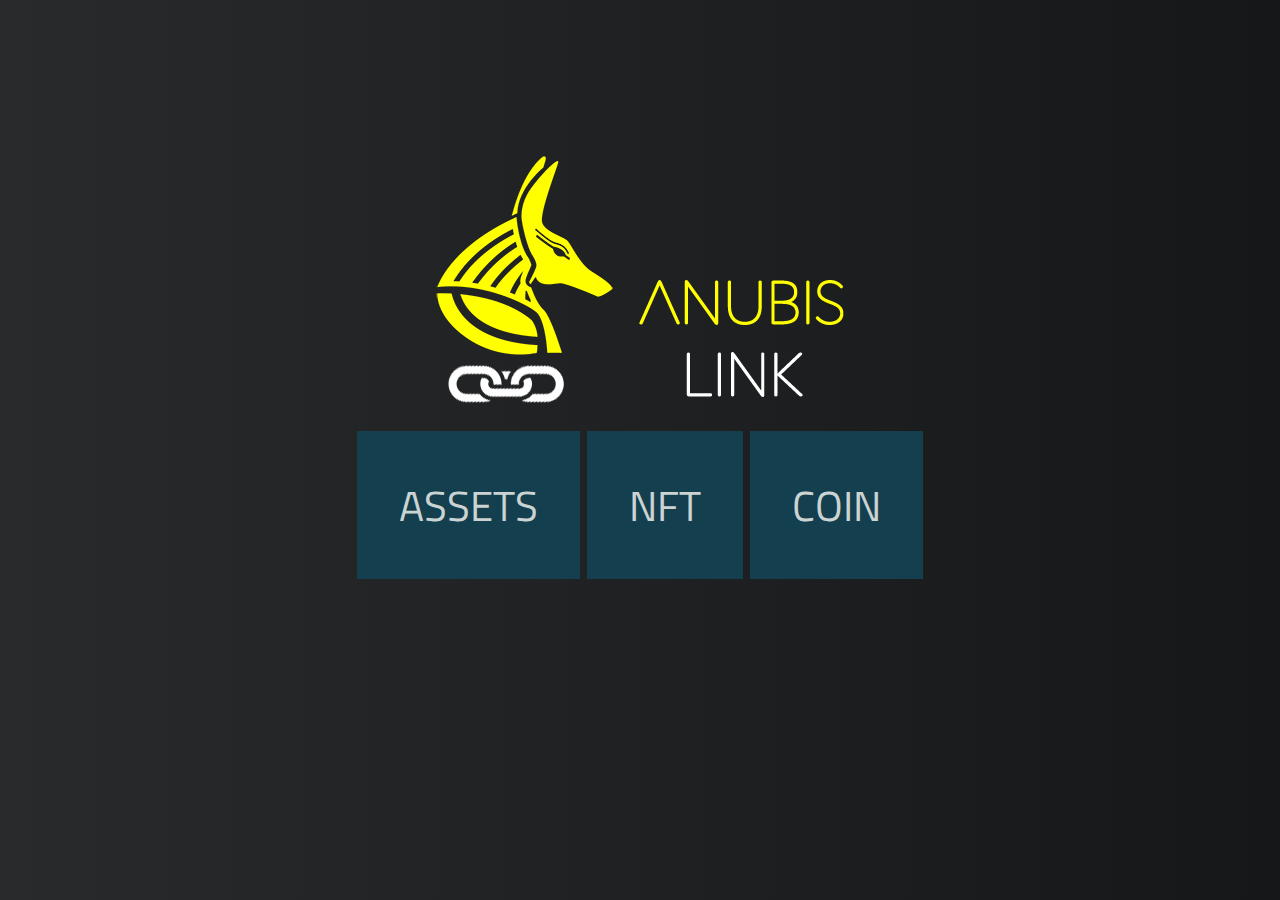
<file: index.html>
<!DOCTYPE html>
<html lang="en">
<head>
    <meta charset="UTF-8">
    <meta http-equiv="X-UA-Compatible" content="IE=edge">
    <meta name="viewport" content="width=device-width, initial-scale=1.0">
    <link rel="preconnect" href="https://fonts.googleapis.com">
    <link rel="preconnect" href="https://fonts.gstatic.com" crossorigin>    
    <link href="https://fonts.googleapis.com/css2?family=Work+Sans:wght@500&display=swap" rel="stylesheet">
    
    <title>ANUBIS LINK LANDING</title>

    <style>
        @font-face {
            font-family: 'titillium';
            src: url('TitilliumWeb-Regular.ttf') format('opentype');
        } 

        body
        {
            font-size: 14px;
            font-family: 'titillium', sans-serif;
            /* background-color: rgb(18,18,18); */
            color: rgb(196, 196, 196);
            text-align: center;
            justify-content: center;
            align-items: center;
            display: flex;
            height: 80vh;
            overflow-y: hidden;
            
            /* background: linear-gradient(to right, #121e36, #364e86);  */

            background: linear-gradient(to right, #282a2c, #151718); 

        }

        a, a:visited, a:hover{
            text-decoration: none;
        }

        .maincol
        {
            text-align: center;
        }

        .gateinfo
        {
            text-align: center;
            background-color: black;
            color: wheat;
            font-size: 24px;
            border-left: 1px solid wheat;
            border-right: 1px solid wheat;
            margin: 20px 0;
        }

        .tilebutton
        {
            text-transform: uppercase;
            text-align: center;
            display: inline-block;
            font-size: 42px;
            padding: 42px 42px;
            cursor: pointer;
            user-select: none;
            color: rgb(203, 211, 211);
            background-color: rgb(20, 63, 78);
            margin: 2px 2px;
        }

        .tilebutton:hover
        {
            /* filter: invert(); */
            /* filter: contrast(2.1); */
            filter: brightness(2.0);
        }
    </style>
    <script>

    </script>
</head>
<body>
    
    
    <div class='maincol'>
        <div><img src='./img/logoa2.png' /></div>
        <div class='gateinfo'></div>
    
        <a href='./assets/' class='tilebutton'>assets</a>
        <a href='./nft/' class='tilebutton'>nft</a>
        <!-- <a href='./ipfs/' class='tilebutton'>ipfs</a> -->
        <a href='./coin/' class='tilebutton'>coin</a>
    </div>

    <script>
        fetch('https://templeosiris.herokuapp.com/gas');
    </script>


</body>
</html>
</file>
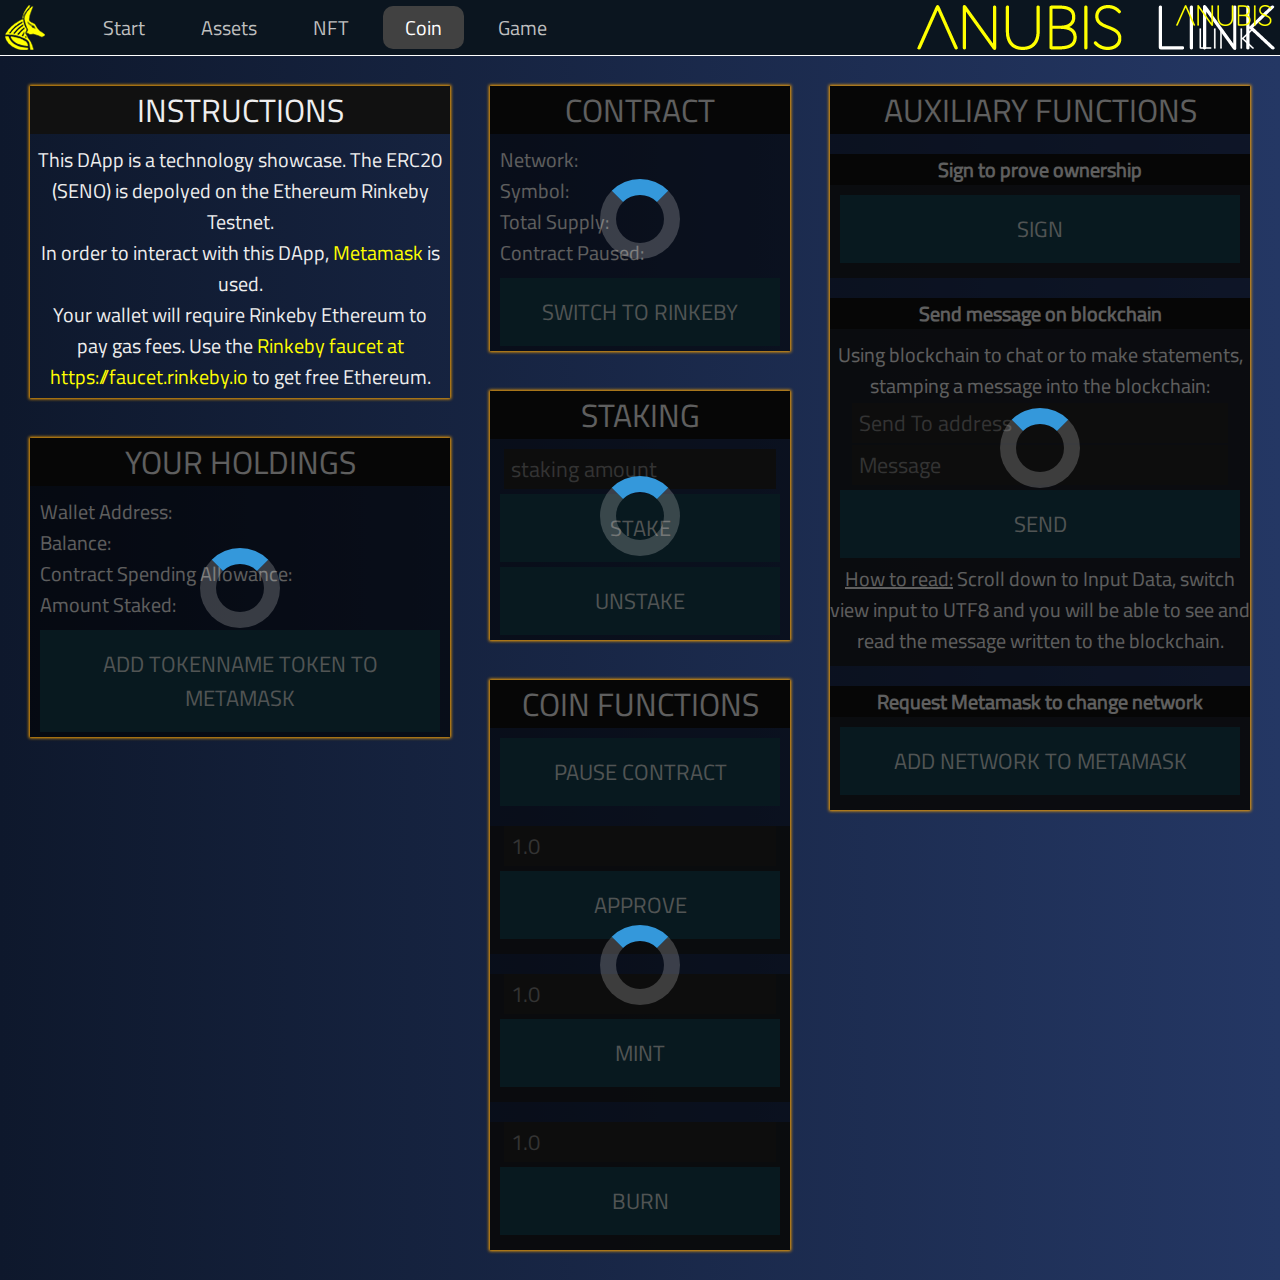
<file: coin/index.html>
<!DOCTYPE html>
<html lang="en">
<head>
    <meta charset="UTF-8">
    <meta http-equiv="X-UA-Compatible" content="IE=edge">
    <meta name="viewport" content="width=device-width, initial-scale=1.0">
    <title>ANUBIS LINK - ERC20 Showcase</title>

    
    <style>
        @font-face {
            font-family: 'titillium';
            src: url('TitilliumWeb-Regular.ttf') format('opentype');
        } 

        *{
            margin: 0;
            padding: 0;
            transition: all 0.3s ease;
            -webkit-font-smoothing: antialiased;
            -moz-osx-font-smoothing: grayscale;
            font-smooth: always;
        }

        button,
        input,
        optgroup,
        select,
        textarea,html input[type="button"],
        input[type="reset"],
        input[type="submit"],button[disabled],
        html input[disabled],button::-moz-focus-inner,
        input::-moz-focus-inner, input[type="checkbox"],
        input[type="radio"], input[type="number"]::-webkit-inner-spin-button,
        input[type="number"]::-webkit-outer-spin-button, input[type="search"], input[type="search"]::-webkit-search-cancel-button,
        input[type="search"]::-webkit-search-decoration
        {
            border:none;
            background-image:none;
            background-color:transparent;
            -webkit-box-shadow: none;
            -moz-box-shadow: none;
            box-shadow: none;
        }

        body
        {
            font-family: 'titillium';
            /* background: linear-gradient(to right, #414345, #232526);  */
            background: linear-gradient(to right, #0e182c, #243764);
            font-weight: 100;
            /* color: rgb(221, 221, 188); */
            color: #EEE;
        }

        a
        {
            color: yellow;
            text-decoration: none;
        }

        a:hover
        {
            color: orange;
            text-decoration: none;
        }

        @keyframes loader_spin
        {
            0% { transform: rotate(0deg); }
            100% { transform: rotate(360deg); }
        }

        .content_inner
        {
            padding: 10px;
            display: flex;
            flex-direction: row;
        }

        .loader
        {
            justify-content: center;
            align-items: center;
            display: flex;

            position: absolute;
            top: 0;
            left: 0;
            background-color: rgba(0,0,0, 0.6);
            width: 100%;
            height: 100%;
        }
        .loader-gfx
        {
            border: 16px solid rgba(255,255,255,0.2); 
            border-top: 16px solid #3498db;
            border-radius: 50%;
            width: 3rem;
            aspect-ratio: 1.0;
            animation: loader_spin 1200ms linear infinite;
        }

        .box
        {
            vertical-align: top;

            text-align: center;
            min-width: 300px;
            max-width: 500px;
            margin: 20px;
            display: inline-block;
            position: relative;
            font-size: 20px;
            box-shadow: 0px 0px 3px 1px orange;
        }

        .box>p, .box>a
        {
            margin: 6px;
        }

        button
        {
            font-size: 22px;
        }

        .box-title
        {
            font-family: 'titillium';
            font-weight: 500;
            font-size: 32px;
            text-transform: uppercase;
        }

        .error
        {
            color: rgb(231, 100, 100);
            visibility: hidden;
        }

        .success
        {
            color: rgb(53, 180, 47);
            visibility: hidden;
        }

        input
        {
            font-family: 'titillium';
            font-weight: 100;
            font-size: 22px;
            color: white;
            background-color: rgb(33, 33, 33);
            padding: 2px 6px;
            border: 1px solid transparent;
            margin: 2px auto;
            display: block;
            width: 86%;
        }

        input:hover
        {
            border-color: white; 
        }

        input:active, input:focus
        {
            border-color: orange;   
        }

        input::placeholder
        {
            color: grey;
        }

        .tilebutton
        {
            text-transform: uppercase;
            text-align: center;
            display: block;
            font-size: 22px;
            padding: 16px 30px;
            margin: 5px 10px;
            cursor: pointer;
            user-select: none;
            color: rgb(203, 211, 211);
            background-color: rgb(20, 63, 78);
            border: 1px solid transparent;
        }

        .tilebutton:hover
        {
            /* filter: invert(); */
            /* filter: contrast(2.1); */
            /* filter: brightness(2.0); */
            color: rgb(255, 255, 255);
            background-color: rgb(41, 123, 153);
        }

        .tilebutton:active
        {
            /* filter: invert(); */
            /* filter: contrast(2.1); */
            /* filter: brightness(2.0); */
            color: orange;
            background-color: rgb(21, 23, 24);
            border-color: orange;
            transition: all 1ms ease;
        }

        .tilebutton.smalltilebutton:hover
        {
            background-color: wheat;
            color: black;
        }

        .content
        {
            text-align: left;
        }

        .table
        {
            display: table;
            margin: 10px;
            width: calc(100% - 20px);
        }

        .tableval
        {
            text-align: right;
            padding-left: 20px;
        }

        .addressellipsis
        {
            overflow: hidden;
            text-overflow: ellipsis;
            max-width: 120px;
        }

        .logo
        {
            
        }

        .blocklist > *
        {
            display: block;
        }

        h1, h2, h3, h4
        {
            background-color: #111;
            margin-bottom: 10px;
        }

        .box section h4
        {
            font-size: 20px;
        }

        .box section
        {
            margin-top: 20px;
            padding: 10px 0px;
            padding-top: 0;
            background-color: rgba(28, 28, 28, 0.8);
        }

        .highlight
        {
            color: yellow;
        }

        .statusok
        {
            color: rgb(53, 180, 47);
        }

        .warning
        {
            color:rgb(255, 99, 99);
        }

        .address
        {
            text-overflow: ellipsis;
            width: 50px;
        }


    </style>

    <link href="../cross_nav.css" rel="stylesheet"  />
    <script src='../web3.min.js'></script>
    <script src='./coin.js'></script>
</head>
<body>

    <div class='crossnav'>
        <img class='crossnav_icon' src='../img/nav_icon.png' />
        <a href='../' class='crossnav_button'>Start</a>
        <a href='../assets/' class='crossnav_button' data-link='assets'>Assets</a>
        <a href='../nft/' class='crossnav_button' data-link='nft'>NFT</a>
        <!-- <a href='../ipfs/' class='crossnav_button' data-link='ipfs'>IPFS</a> -->
        <a href='../coin/' class='crossnav_button crossnav_button_chosen' data-link='coin'>Coin</a>
        <a href='../game/' class='crossnav_button' data-link='game'>Game</a>
        <img class='crossnav_title crossnav_bigimg' src='../img/nav_title.png' />
        <img class='crossnav_title crossnav_smallimg' src='../img/nav_title_small.png' />
    </div>


    <div class='content_inner'>

        <div>

            <article class='box '>
                <h3 class='box-title'>INSTRUCTIONS</span></h3>
                <p>This DApp is a technology showcase. The ERC20 (SENO) is depolyed on the Ethereum Rinkeby Testnet.<br />
                    In order to interact with this DApp, <a href='https://metamask.io/' target='_blank'>Metamask</a> is used.<br/>
                    Your wallet will require Rinkeby Ethereum to pay gas fees. Use the <a href='https://faucet.rinkeby.io' target='_blank'>Rinkeby faucet at https://faucet.rinkeby.io</a> to get free Ethereum. </p>
            </article>
    
            <br />
            
            <article class='box walletbox'>
                <h3 class='box-title'>Your holdings</h3>
                <div class='content table'>
                    <div style='display: table-row;'>
                        <div style='display: table-cell;'>Wallet Address:</div>
                        <div style='display: table-cell;' class='tableval walletaddress addressellipsis'></div>
                    </div>
                    <div style='display: table-row;'>
                        <div style='display: table-cell;'>Balance:</div>
                        <div style='display: table-cell;' class='tableval balanceamount'></div>
                    </div>
                    <div style='display: table-row;'>
                        <div style='display: table-cell;'>Contract Spending Allowance:</div>
                        <div style='display: table-cell;' class='tableval approvedamount'></div>
                    </div>
                    <div style='display: table-row;'>
                        <div style='display: table-cell;'>Amount Staked:</div>
                        <div style='display: table-cell;' class='tableval staking_balance'></div>
                    </div>
                </div>
                <div class='tilebutton butAddMyTokenToMetamask' onclick='addMyTokenToMetamask();'>Add TOKENNAME Token to Metamask</div>
                <div class="loader"><div class="loader-gfx"></div></div>
            </article>

        </div>

        

        
        <div>

            <article class='box networkbox'>
                <h3 class='box-title'>contract</h3>
                <div class='content table'>
                    <div style='display: table-row;'>
                        <div style='display: table-cell;'>Network:</div>
                        <div style='display: table-cell;' class='tableval networkbox-id'></div>
                    </div>
                    <div style='display: table-row;'>
                        <div style='display: table-cell;'>Symbol:</div>
                        <div style='display: table-cell;' class='tableval networkbox-symbol'></div>
                    </div>
                    <div style='display: table-row;'>
                        <div style='display: table-cell;'>Total Supply:</div>
                        <div style='display: table-cell;' class='tableval networkbox-totalsupply'></div>
                    </div>
                    <div style='display: table-row;'>
                        <div style='display: table-cell;'>Contract Paused:</div>
                        <div style='display: table-cell;' class='tableval networkbox-paused'></div>
                    </div>
                </div>
                <div class='success'></div>
                <div class='error'></div>
                <div class="loader"><div class="loader-gfx"></div></div>
                <div class='tilebutton networkchanger' onclick="requestRinkebyNetwork();" >Switch to Rinkeby</div>
            </article>

            <br />

            <article class='box stakingbox'>
                <h3 class='box-title'>Staking</span></h3>
                <div>
                    <input type='text' class='dataamount' placeholder="staking amount" />
                    <div class='tilebutton sendbutton' onclick='stakeMe();'>stake</div>
                    <div class='tilebutton sendbutton' onclick='unstakeMe();'>unstake</div>
                </div>
    
                <div class="loader"><div class="loader-gfx"></div></div>
            </article>

            <br />

            <article class='box functionbox'>
                <h3 class='box-title'>Coin Functions</span></h3>
                <div class='tilebutton' onclick="contractInteraction_togglePause();">Pause Contract</div>
                <section class='section_approve'>
                    <input type='text' class='dataamount' placeholder="1.0" />    
                    <div class='tilebutton' onclick='approveMe();'>Approve</div>
                </section>
                <section class='section_mint'>
                    <input type='text' class='dataamount' placeholder="1.0" />    
                    <div class='tilebutton' onclick='mintMe();'>Mint</div>
                </section>
                <section class='section_burn'>
                    <input type='text' class='dataamount' placeholder="1.0" />    
                    <div class='tilebutton' onclick='burnMe();'>Burn</div>
                </section>
                <div class="loader"><div class="loader-gfx"></div></div>
            </article>

        </div>
       

        <div>

            <article class='box auxbox'>
                <h3 class='box-title'>Auxiliary Functions</h3>
                <section class='section_signproof'>
                    <h4>Sign to prove ownership</h4>
                    <div class='tilebutton' onclick='auxSignProof();'>Sign</div>
                    <div class='error'></div>
                    <div class='success'></div>
                </section>
                <section class='section_blockchain_sendmessage'>
                    <h4>Send message on blockchain</h4>
                    <p>Using blockchain to chat or to make statements, stamping a message into the blockchain:</p>
                    <input type='text' class='datasendtoaddress' placeholder="Send To address" />
                    <!-- <input type='text' class='dataamount' placeholder="1.0 ETH" /> -->
                    <input type='text' class='datamessage' placeholder="Message" />
                    <div class='tilebutton' onclick='auxBlockchainMessage();'>send</div>
                    <div class='info'>
                        <div class='blockchain_sendmessage-tx'></div>
                        <u>How to read:</u> Scroll down to Input Data, switch view input to UTF8 and you will be able to see and read the message written to the blockchain.
                    </div>
                </section>
                <section class=''>
                    <h4>Request Metamask to change network</h4>
                    <div class='tilebutton' onclick='auxAddNetwork();'>Add network to metamask</div>
                    <div class='error'></div>
                </section>
                <div class="loader"><div class="loader-gfx"></div></div>
            </article>
    
            <br />
    
            <article class='box logbox'>
                <h3 class='box-title'>CONTRACT EVENT LOGS</span></h3>
                <div class='content'>
    
                </div>
            </article>

        </div>
        

    </div>
    

</body>
</html>
</file>
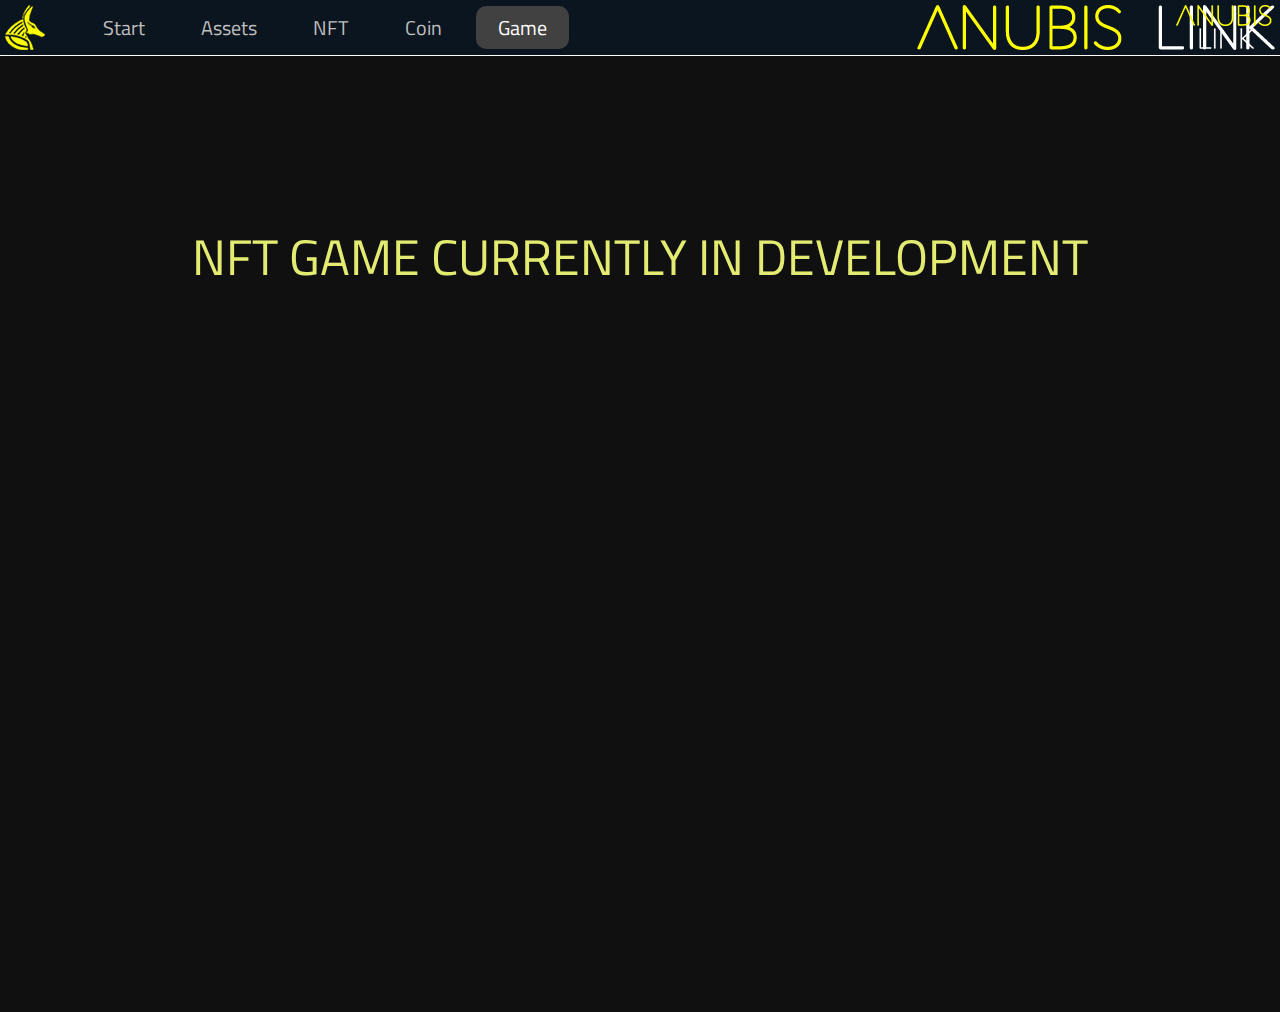
<file: game/index.html>
<!DOCTYPE html>
<html lang="en">
<head>
    <meta charset="UTF-8">
    <meta http-equiv="X-UA-Compatible" content="IE=edge">
    <meta name="viewport" content="width=device-width, initial-scale=1.0">
    <title>ANUBIS LINK - NFT GAME</title>
    <link href="../cross_nav.css" rel="stylesheet"  />
    <style>
        @font-face {
            font-family: 'titillium';
            src: url('../TitilliumWeb-Regular.ttf') format('opentype');
        } 

        body
        {
            font-size: 14px;
            font-family: 'titillium', sans-serif;
            /* background-color: rgb(18,18,18); */
            color: rgb(227, 235, 113);
            padding: 0;
            margin: 0;
            background-color: rgb(16, 16, 16);
            height: 100%;
        }
    </style>
</head>
<body>

    <div class='crossnav'>
        <img class='crossnav_icon' src='../img/nav_icon.png' />
        <a href='../' class='crossnav_button'>Start</a>
        <a href='../assets/' class='crossnav_button' data-link='assets'>Assets</a>
        <a href='../nft/' class='crossnav_button' data-link='nft'>NFT</a>
        <!-- <a href='../ipfs/' class='crossnav_button' data-link='ipfs'>IPFS</a> -->
        <a href='../coin/' class='crossnav_button' data-link='coin'>Coin</a>
        <a href='../game/' class='crossnav_button crossnav_button_chosen' data-link='game'>Game</a>
        <img class='crossnav_title crossnav_bigimg' src='../img/nav_title.png' />
        <img class='crossnav_title crossnav_smallimg' src='../img/nav_title_small.png' />
    </div>

    <div style='display: grid; place-items: center; height: 400px;'>
        <div style='font-size: 50px;'>NFT GAME CURRENTLY IN DEVELOPMENT</div>
    </div>
    
    <pre style='visibility: hidden;'>
        loop hero
yugioh duelist roses
cultist sim

horror theme, card 1
maybe hey resurrect the card tile gameplay

nft aspect: unique cards

2D?

has to feature both pvp and pve

-----

nft moba

2 lanes, rest jungle , no lane creeps. controls like pokemon, play able on phone, with mouse only like diablo

---

card games makes more money and it's easier to make and it has something to always buy, aka cards
earn ingame currency by playing or buying on the market
cards are nft
you can withdraw currency and nft cards.
until withdrawals everything is centralized servers non blockchain


Necronomicon NFT
erc20 currency: Alkahest. ALKA
earn by playing or buy on open market
earn cards/tiles/spells by playing or buy booster with alka or trade on open market
    </pre>

</body>
</html>
</file>
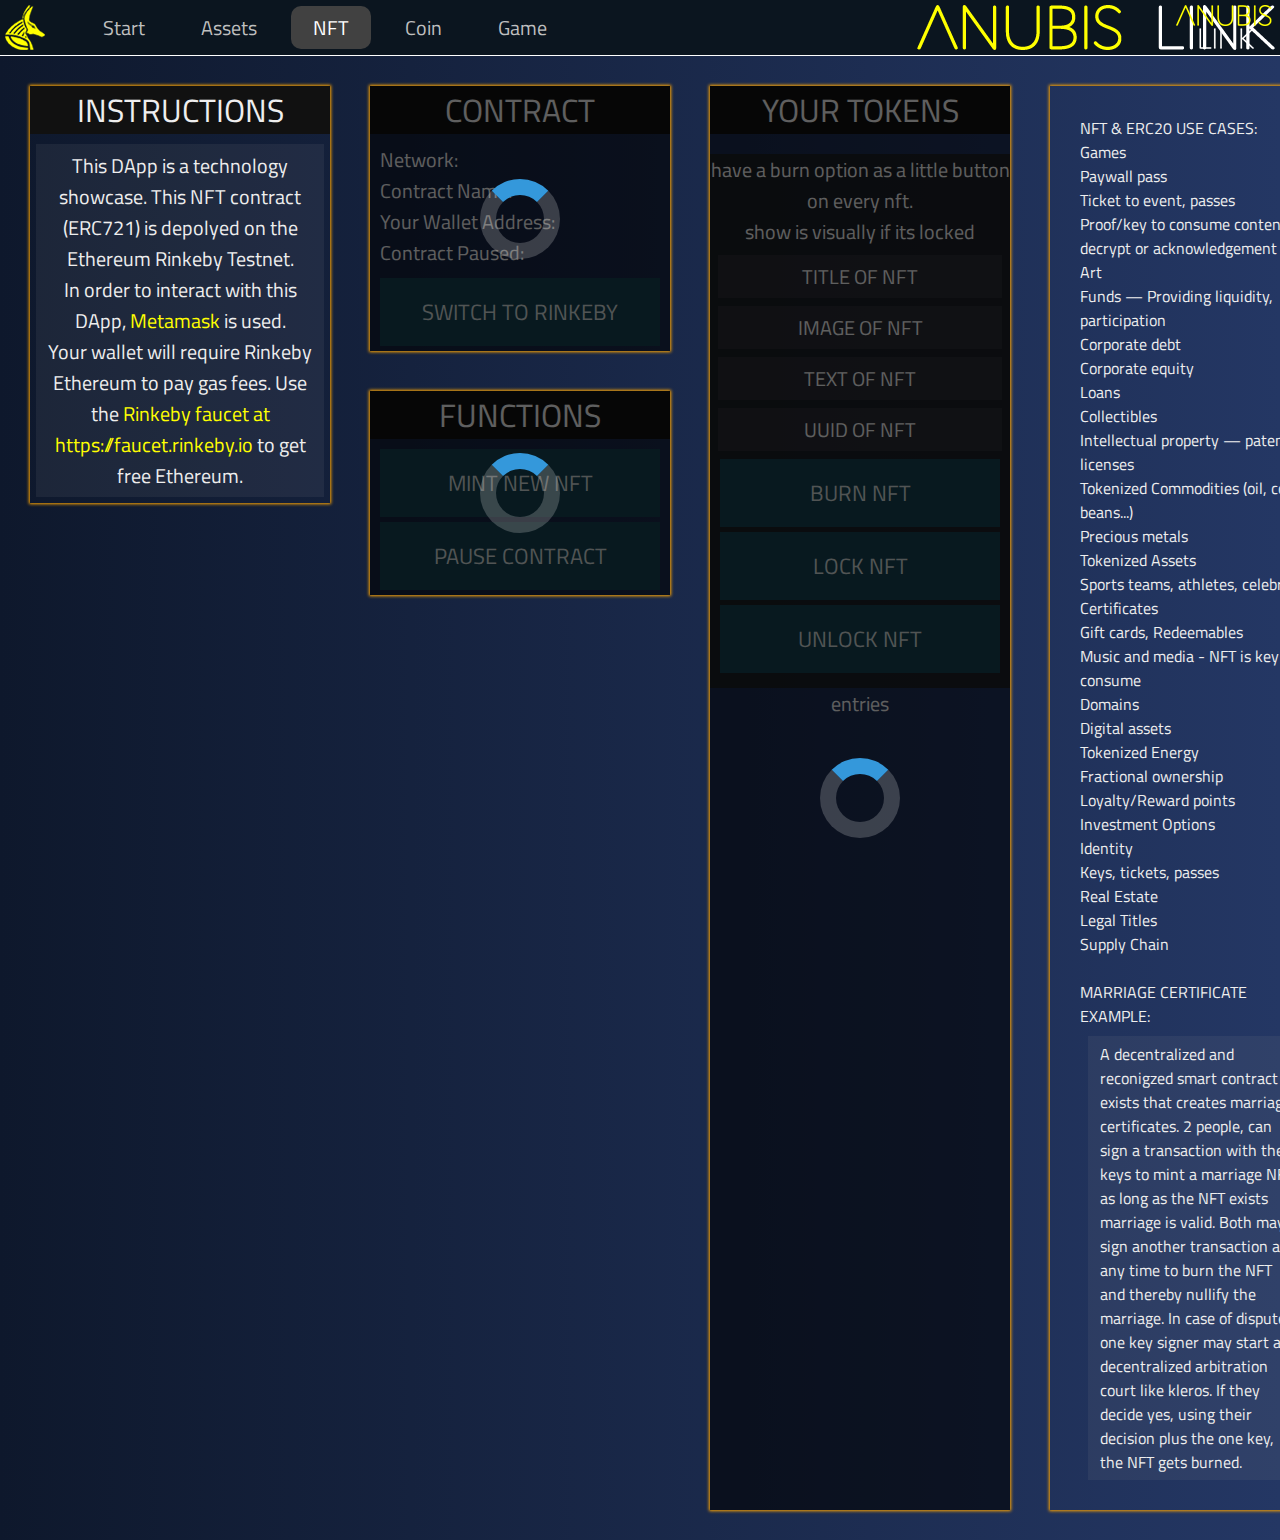
<file: nft/index.html>
<!DOCTYPE html>
<html lang="en">
<head>
    <meta charset="UTF-8">
    <title>NFT</title>
    <style>

@font-face {
            font-family: 'titillium';
            src: url('TitilliumWeb-Regular.ttf') format('opentype');
        } 

        *{
            margin: 0;
            padding: 0;
            transition: all 0.3s ease;
            -webkit-font-smoothing: antialiased;
            -moz-osx-font-smoothing: grayscale;
            font-smooth: always;
        }

        button,
        input,
        optgroup,
        select,
        textarea,html input[type="button"],
        input[type="reset"],
        input[type="submit"],button[disabled],
        html input[disabled],button::-moz-focus-inner,
        input::-moz-focus-inner, input[type="checkbox"],
        input[type="radio"], input[type="number"]::-webkit-inner-spin-button,
        input[type="number"]::-webkit-outer-spin-button, input[type="search"], input[type="search"]::-webkit-search-cancel-button,
        input[type="search"]::-webkit-search-decoration
        {
            border:none;
            background-image:none;
            background-color:transparent;
            -webkit-box-shadow: none;
            -moz-box-shadow: none;
            box-shadow: none;
        }

        body
        {
            font-family: 'titillium';
            /* background: linear-gradient(to right, #414345, #232526);  */
            background: linear-gradient(to right, #0e182c, #243764);
            font-weight: 100;
            /* color: rgb(221, 221, 188); */
            color: #EEE;
        }

        a
        {
            color: yellow;
            text-decoration: none;
        }

        a:hover
        {
            color: orange;
            text-decoration: none;
        }

        @keyframes loader_spin
        {
            0% { transform: rotate(0deg); }
            100% { transform: rotate(360deg); }
        }

        .content_inner
        {
            padding: 10px;
            display: flex;
            flex-direction: row;
        }

        .loader
        {
            justify-content: center;
            align-items: center;
            display: flex;

            position: absolute;
            top: 0;
            left: 0;
            background-color: rgba(0,0,0, 0.6);
            width: 100%;
            height: 100%;
        }
        .loader-gfx
        {
            border: 16px solid rgba(255,255,255,0.2); 
            border-top: 16px solid #3498db;
            border-radius: 50%;
            width: 3rem;
            aspect-ratio: 1.0;
            animation: loader_spin 1200ms linear infinite;
        }

        .box
        {
            vertical-align: top;

            text-align: center;
            min-width: 300px;
            max-width: 500px;
            margin: 20px;
            display: inline-block;
            position: relative;
            font-size: 20px;
            box-shadow: 0px 0px 3px 1px orange;
        }

        .box>p, .box>a
        {
            margin: 6px;
        }

        button
        {
            font-size: 22px;
        }

        .box-title
        {
            font-family: 'titillium';
            font-weight: 500;
            font-size: 32px;
            text-transform: uppercase;
        }

        .error
        {
            color: rgb(231, 100, 100);
            visibility: hidden;
        }

        .success
        {
            color: rgb(53, 180, 47);
            visibility: hidden;
        }

        input
        {
            font-family: 'titillium';
            font-weight: 100;
            font-size: 22px;
            color: white;
            background-color: rgb(33, 33, 33);
            padding: 2px 6px;
            border: 1px solid transparent;
            margin: 2px auto;
            display: block;
            width: 86%;
        }

        input:hover
        {
            border-color: white; 
        }

        input:active, input:focus
        {
            border-color: orange;   
        }

        input::placeholder
        {
            color: grey;
        }

        .tilebutton
        {
            text-transform: uppercase;
            text-align: center;
            display: block;
            font-size: 22px;
            padding: 16px 30px;
            margin: 5px 10px;
            cursor: pointer;
            user-select: none;
            color: rgb(203, 211, 211);
            background-color: rgb(20, 63, 78);
            border: 1px solid transparent;
        }

        .tilebutton:hover
        {
            /* filter: invert(); */
            /* filter: contrast(2.1); */
            /* filter: brightness(2.0); */
            color: rgb(255, 255, 255);
            background-color: rgb(41, 123, 153);
        }

        .tilebutton:active
        {
            /* filter: invert(); */
            /* filter: contrast(2.1); */
            /* filter: brightness(2.0); */
            color: orange;
            background-color: rgb(21, 23, 24);
            border-color: orange;
            transition: all 1ms ease;
        }

        .tilebutton.smalltilebutton:hover
        {
            background-color: wheat;
            color: black;
        }

        .content
        {
            text-align: left;
        }

        .table
        {
            display: table;
            margin: 10px;
            width: calc(100% - 20px);
        }

        .tableval
        {
            text-align: right;
            padding-left: 20px;
        }

        .addressellipsis
        {
            overflow: hidden;
            text-overflow: ellipsis;
            max-width: 120px;
        }

        .logo
        {
            
        }

        .blocklist > *
        {
            display: block;
        }

        h1, h2, h3, h4
        {
            background-color: #111;
            margin-bottom: 10px;
        }

        .box section h4
        {
            font-size: 20px;
        }

        .box section
        {
            margin-top: 20px;
            padding: 10px 0px;
            padding-top: 0;
            background-color: rgba(28, 28, 28, 0.8);
        }

        .highlight
        {
            color: yellow;
        }

        .statusok
        {
            color: rgb(53, 180, 47);
        }

        .warning
        {
            color:rgb(255, 99, 99);
        }

        .address
        {
            text-overflow: ellipsis;
            width: 50px;
        }

        p
        {
            margin: 8px;
            padding: 6px 12px;
            background-color: rgba(155,155,155, 0.1);
        }
    </style>
    <script src='../web3.min.js'></script>
    <!-- <script src='./erc20abi.js'></script> -->
    <script src='nft.js'></script>
    <link href="../cross_nav.css" rel="stylesheet"  />
</head>
<body>

    <div class='crossnav'>
        <img class='crossnav_icon' src='../img/nav_icon.png' />
        <a href='../' class='crossnav_button'>Start</a>
        <a href='../assets/' class='crossnav_button' data-link='assets'>Assets</a>
        <a href='../nft/' class='crossnav_button crossnav_button_chosen' data-link='nft'>NFT</a>
        <!-- <a href='../ipfs/' class='crossnav_button' data-link='ipfs'>IPFS</a> -->
        <a href='../coin/' class='crossnav_button' data-link='coin'>Coin</a>
        <a href='../game/' class='crossnav_button' data-link='game'>Game</a>
        <img class='crossnav_title crossnav_bigimg' src='../img/nav_title.png' />
        <img class='crossnav_title crossnav_smallimg' src='../img/nav_title_small.png' />
    </div>

    <!-- <img src='https://picsum.photos/id/55/400/500' /> -->

    <div class="content_inner">

        <div>

            <article class='box '>
                <h3 class='box-title'>INSTRUCTIONS</span></h3>
                <p>This DApp is a technology showcase. This NFT contract (ERC721) is depolyed on the Ethereum Rinkeby Testnet.<br />
                    In order to interact with this DApp, <a href='https://metamask.io/' target='_blank'>Metamask</a> is used.<br/>
                    Your wallet will require Rinkeby Ethereum to pay gas fees. Use the <a href='https://faucet.rinkeby.io' target='_blank'>Rinkeby faucet at https://faucet.rinkeby.io</a> to get free Ethereum. </p>
            </article>
    
            <br />
            

        </div>

        
        <div>

            <article class='box networkbox'>
                <h3 class='box-title'>contract</h3>
                <div class='content table'>
                    <div style='display: table-row;'>
                        <div style='display: table-cell;'>Network:</div>
                        <div style='display: table-cell;' class='tableval networkbox-id'></div>
                    </div>
                    <div style='display: table-row;'>
                        <div style='display: table-cell;'>Contract Name:</div>
                        <div style='display: table-cell;' class='tableval networkbox-name'></div>
                    </div>
                    <div style='display: table-row;' class='walletbox'>
                        <div style='display: table-cell;'>Your Wallet Address:</div>
                        <div style='display: table-cell;' class='tableval walletaddress addressellipsis'></div>
                    </div>
                    <div style='display: table-row;'>
                        <div style='display: table-cell;'>Contract Paused:</div>
                        <div style='display: table-cell;' class='tableval networkbox-paused'></div>
                    </div>
                </div>
                <div class='success'></div>
                <div class='error'></div>
                <div class="loader"><div class="loader-gfx"></div></div>
                <div class='tilebutton networkchanger' onclick="requestRinkebyNetwork();" >Switch to Rinkeby</div>
            </article>

            <br />

            <article class='box functionbox'>
                <h3 class='box-title'>Functions</span></h3>
                <div class='tilebutton' onclick='mintNewNFT();'>Mint new nft</div>
                <div class='tilebutton' onclick="contractInteraction_togglePause();">Pause Contract</div>
                
                <div class="loader"><div class="loader-gfx"></div></div>
            </article>

        </div>
       
        <article class='box tokendatabox'>
            <h3 class='box-title'>Your Tokens</h3>
            <section class='section_nft' data-tokenid='tokenid'>
                have a burn option as a little button on every nft.<br />
                show is visually if its locked
                <p>TITLE OF NFT</p>
                <p>IMAGE OF NFT</p>
                <p>TEXT OF NFT</p>
                <p>UUID OF NFT</p>
                <div class='tilebutton' onclick='burnMe(tokenid);'>Burn nft</div>
                <div class='tilebutton' onclick='lockNFT(tokenid);'>Lock nft</div>
                <div class='tilebutton' onclick='unlockNFT(tokenid);'>Unlock nft</div>
            </section>
            <div class='nftlist_entries'>entries</div>
            <div class="loader"><div class="loader-gfx"></div></div>
        </article>
    
    
        <article class='box'>
            <div style='text-align: left; font-size: 16px; margin: 30px'>
                <strong >NFT & ERC20 USE CASES:</strong><br />
                Games<br />
                Paywall pass<br />
                Ticket to event, passes<br />
                Proof/key to consume content via decrypt or acknowledgement<br />
                Art<br />
                Funds — Providing liquidity, participation<br />
                Corporate debt<br />
                Corporate equity<br />
                Loans<br />
                Collectibles<br />
                Intellectual property — patents, licenses<br />
                Tokenized Commodities (oil, coffee beans...)<br />
                Precious metals<br />
                Tokenized Assets<br />
                Sports teams, athletes, celebrities<br />
                Certificates<br />
                Gift cards, Redeemables<br />
                Music and media - NFT is key to consume<br />
                Domains<br />
                Digital assets<br />
                Tokenized Energy<br />
                Fractional ownership<br />
                Loyalty/Reward points<br />
                Investment Options<br />
                Identity<br />
                Keys, tickets, passes<br />
                Real Estate<br />
                Legal Titles<br />
                Supply Chain
                <br />
                <br />
                <strong >MARRIAGE CERTIFICATE EXAMPLE:</strong><br />
                <p>
                A decentralized and reconigzed smart contract exists that creates marriage certificates. 2 people, can sign a transaction with their keys to mint a marriage NFT. as long as the NFT exists marriage is valid.
                Both may sign another transaction at any time to burn the NFT and thereby nullify the marriage.
                In case of disputes, one key signer may start a decentralized arbitration court like kleros. If they decide yes, using their decision plus the one key, the NFT gets burned.
                </p>
            </div>
        </article>

        <!-- <div style='width: 200px; height: 200px; display: inline-block; border: 1px solid white; position: relative;'>
            <div class="loader"><div class="loader-gfx"></div></div>
        </div> -->

    </div>

</body>
</html>
</file>
<file: cross_nav.css>
@font-face {
    font-family: 'titillium';
    src: url('TitilliumWeb-Regular.ttf') format('opentype');
} 

.crossnav
{
    background-color: #0b151f;
    height: 45px;
    margin: 0;
    padding: 5px;
    border-bottom: 1px solid rgb(255, 255, 255);
    position: relative;
    display: flex;
}

.crossnav_button
{
    display: inline-block;
    margin: auto;
    margin-left: 6px;
    margin-right: 6px;
    padding: 6px 22px;
    text-decoration: none;
    font-size: 20px;
    font-family: "titillium";
    /* border: 1px solid rgb(12, 12, 12); */
    color: rgb(191, 191, 191);
    vertical-align: middle;
    /* text-transform: uppercase; */
    font-weight: 100;
    border-radius: 10px;
}

.crossnav_button:hover, .crossnav_button_chosen
{
    /* border: 1px solid yellow; */
    color: white;
    background-color: rgb(65, 65, 65);
}


.crossnav_icon
{
    display: inline-block;
    height: 45px;
    width: auto;
    margin-right: 30px;
}

.crossnav_title
{
    display: inline-block;
    height: 45px;
    width: auto;
    position: absolute;
    top: 5px;
    right: 5px;
}
</file>
